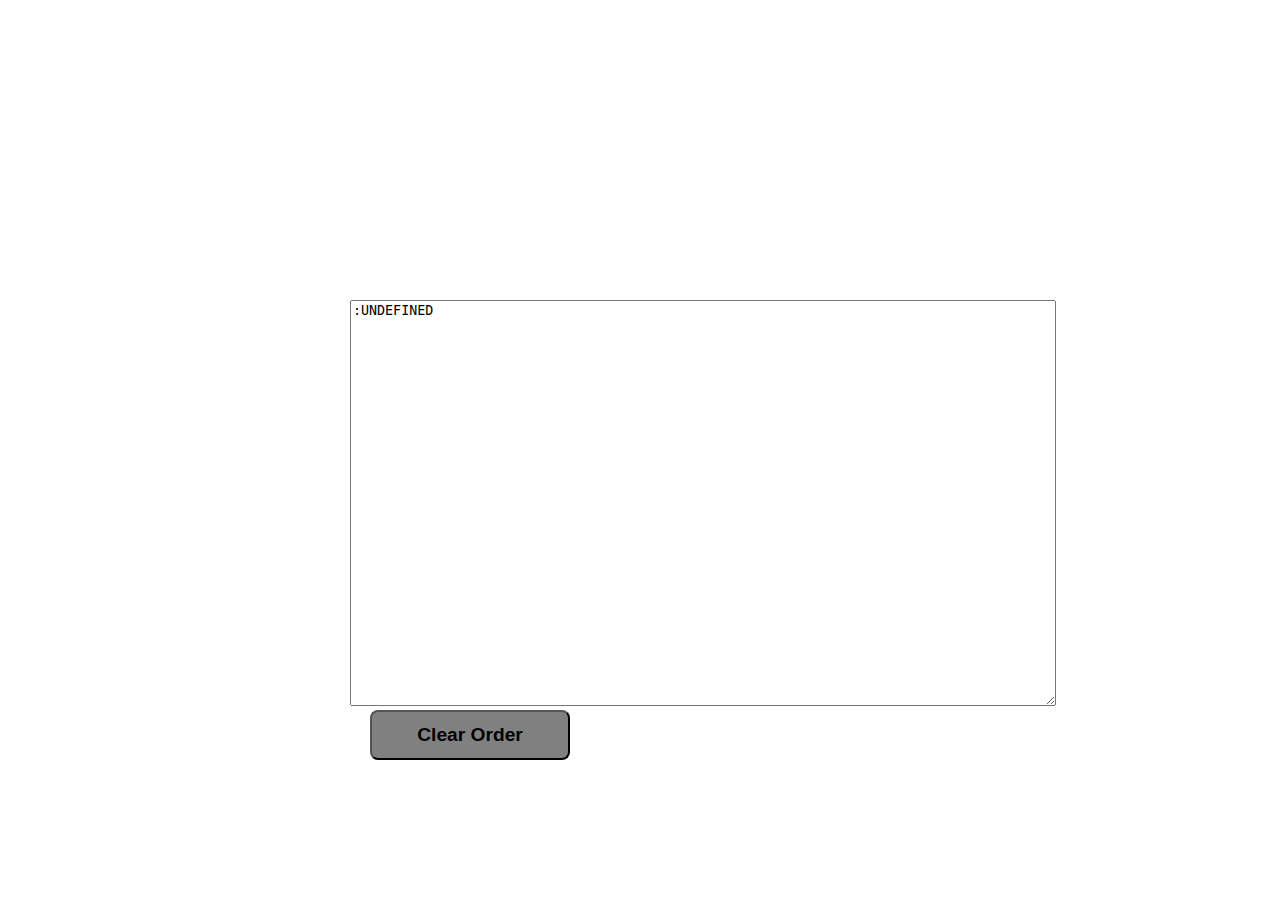
<file: kitchen.html>
<!DOCTYPE html>
<head>
    <title>Order Screen</title>
    <link rel="stylesheet" href="menu.css">
    <link href="https://fonts.googleapis.com/css2?family=Roboto&display=swap" rel="stylesheet"> 
    <script src="kitchen.js" defer></script>
</head>
<body>
    <div id="kitchendiv">
        <textarea id="kitchen"></textarea>
    </div>

    <input type="button" class="button" value="Clear Order" onclick="clearCurrent()">
</body>
</html>
</file>
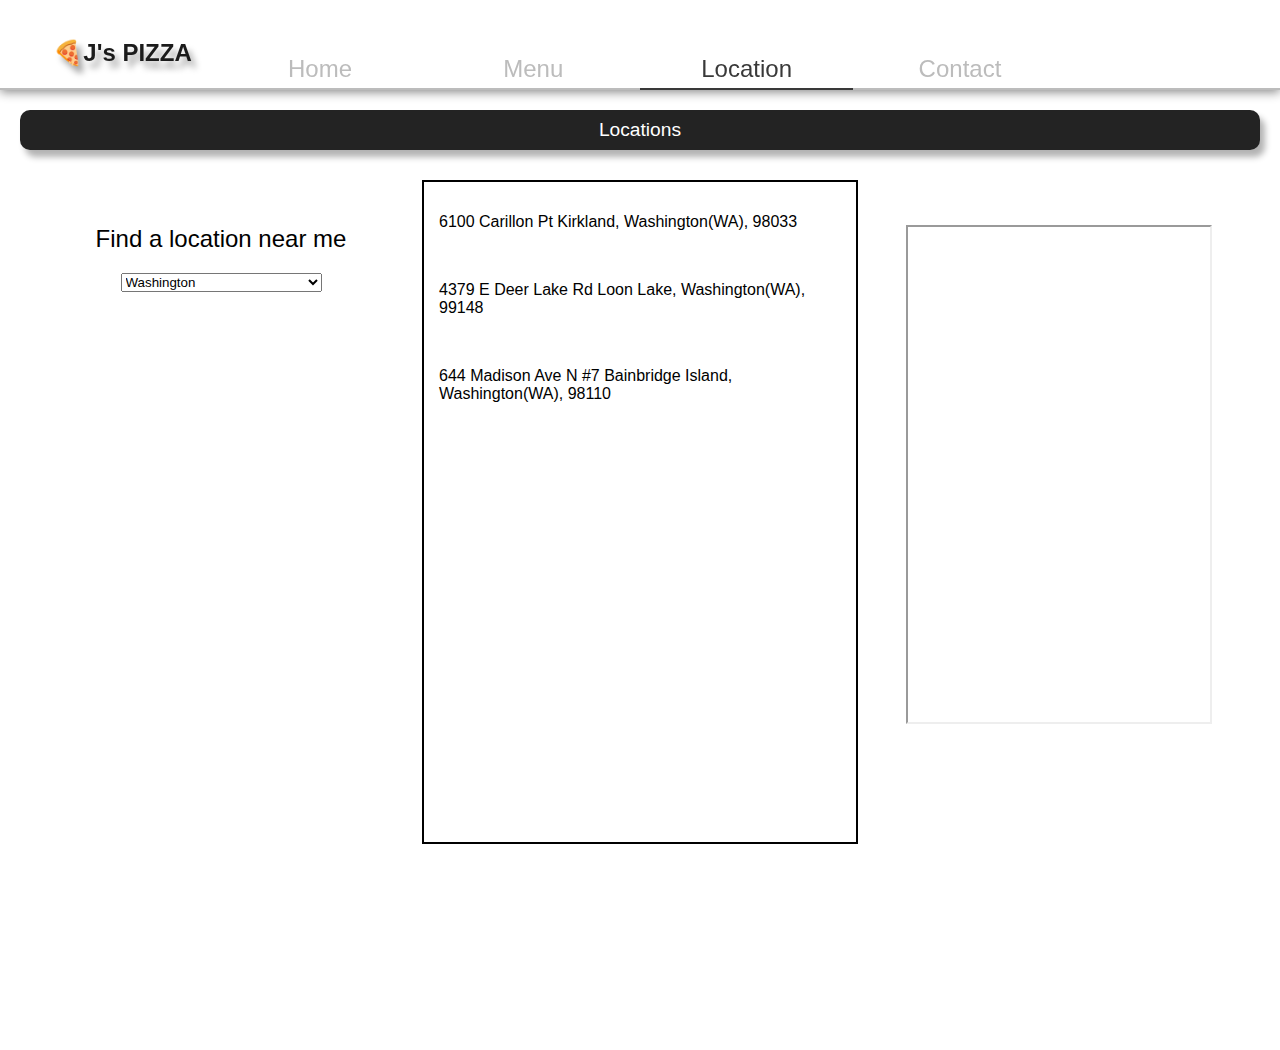
<file: Location.html>
<html>
    <head>
        <link rel="stylesheet" href="Styles.css">
        <link rel="stylesheet" href="Location.css">
        <script src="General.js"></script>
        <script src="Location.js"></script>
    </head>
    <body>
        <nav></nav>
        <div id="bodyArea">
            <h1>Locations</h1>
            <div id="flexRegion">
                <div class="flexSection" style="padding-top: 75px;">
                    <h2>Find a location near me</h2>
                    <form>
                        <select id="state" name="state" oninput="updateList()">
                            <option value="washington">Washington</option>
                            <option value="oregon">Oregon</option>
                            <option value="california">California</option>
                            <option value="idaho">Idaho</option>
                        </select>
                    </form>
                </div>
                <div class="flexSection" id="locationList"></div>
                <div class="flexSection" style="padding-top: 75px;"><iframe src="https://maps.google.com/maps?width=100%&amp;height=600&amp;hl=en&amp;q=1%20Grafton%20Street%2C%20Dublin%2C%20Ireland+(My%20Business%20Name)&amp;ie=UTF8&amp;t=&amp;z=14&amp;iwloc=B&amp;output=embed" id="gMaps"></iframe></div>
            </div>
        </div>
    </body>
</html>
</file>
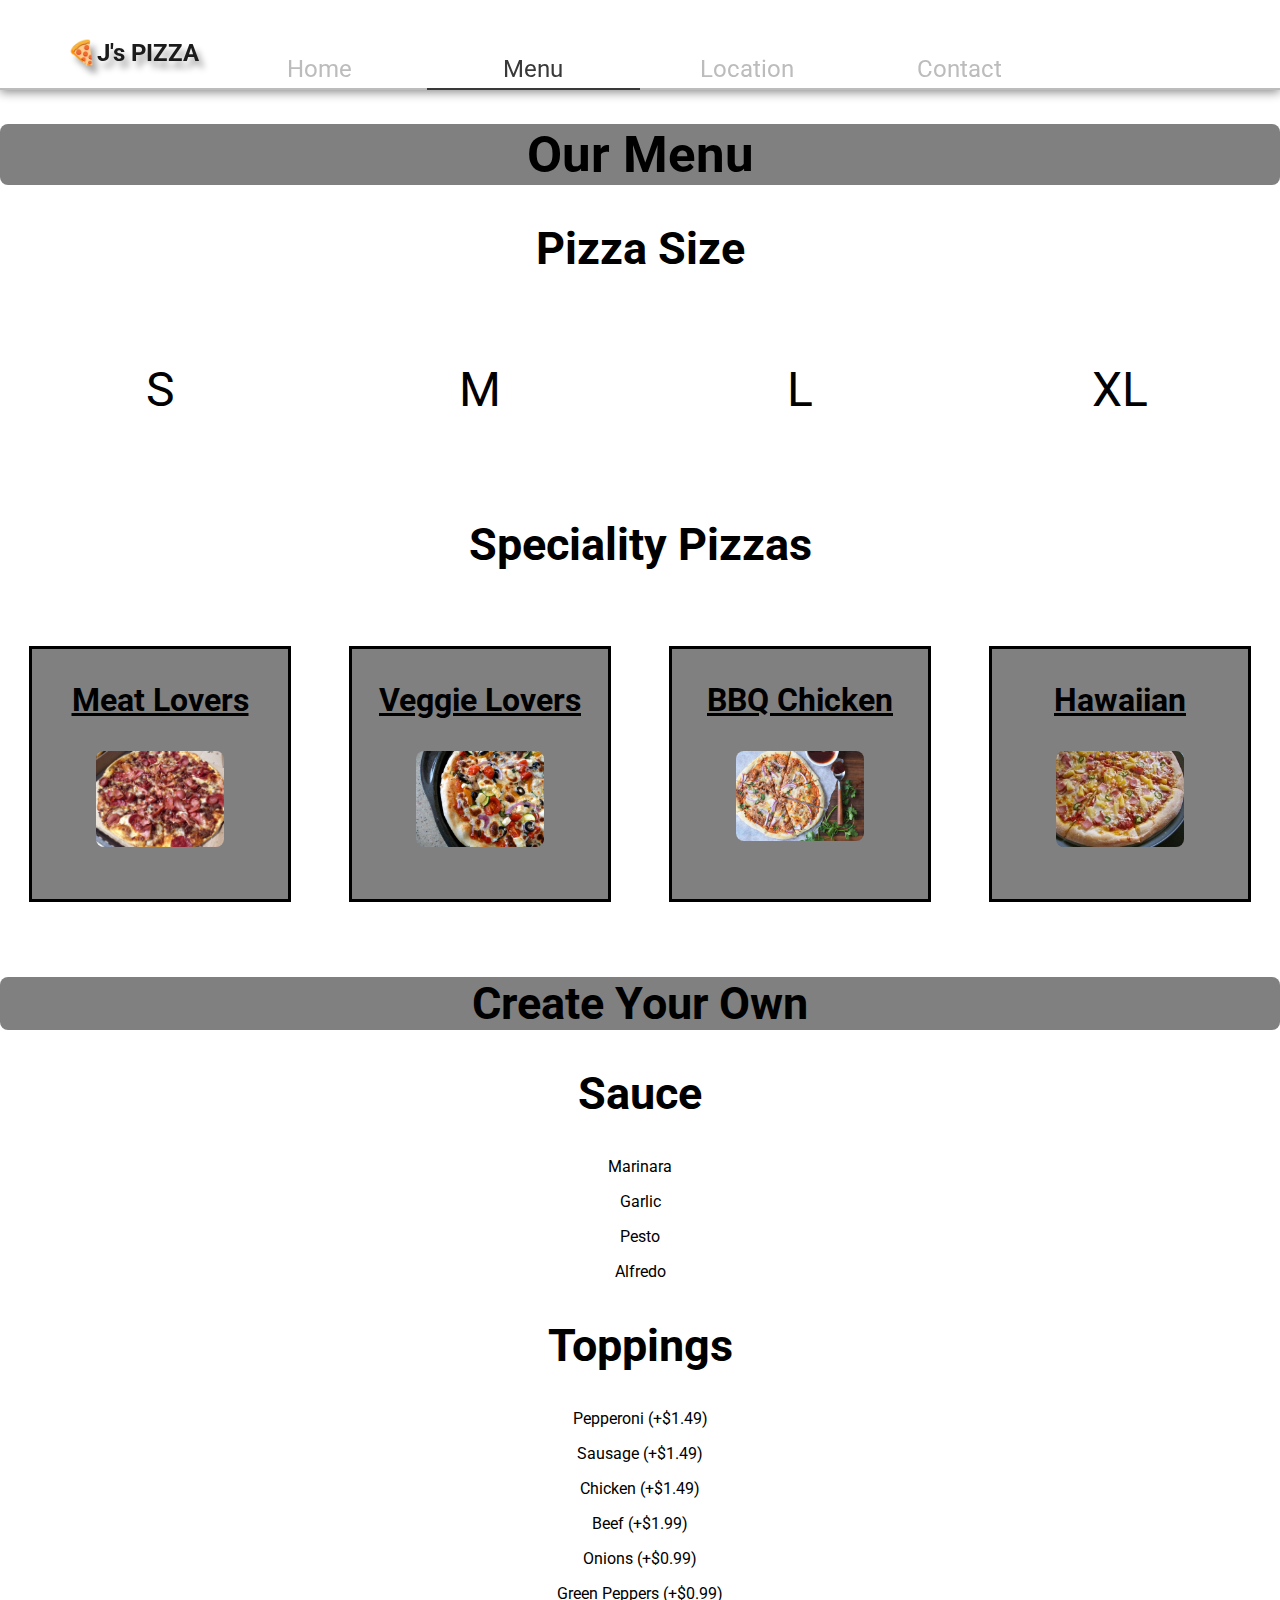
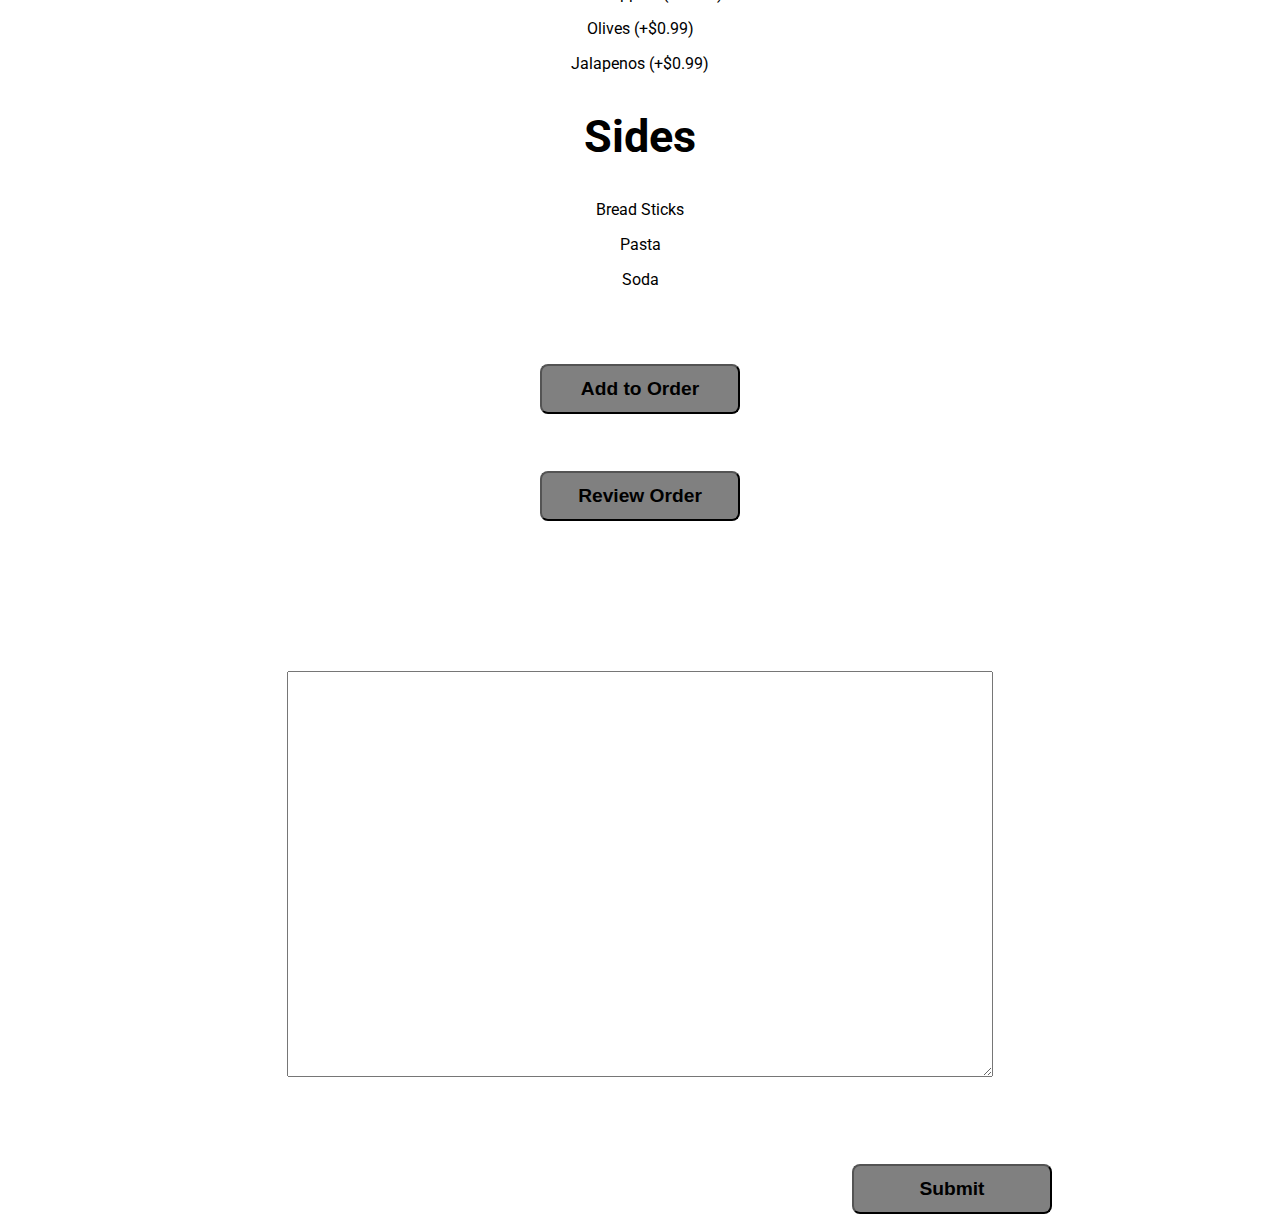
<file: menu.html>
<!DOCTYPE html>
<!-- M09 Joshua Criswell Team Assignment: Menu 6/13/20 -->
<head>
    <title>Menu</title>
    <link rel="stylesheet" href="menu.css">
    <link rel="stylesheet" href="Styles.css">
    <link href="https://fonts.googleapis.com/css2?family=Roboto&display=swap" rel="stylesheet"> 
    <script src="menu.js"></script>
    <script src="General.js"></script>
</head>
<body>
    <nav></nav>

    <h1 id="menuheading">Our Menu</h1>

    <div id="cart">
        <p id="cartamount">0</p>
        <p onclick="clearCart()" id="clear">X</p>
        <a href="#invoicearea"><img src="cart.png"></a>
    </div>

    <div id="size">
        <h2>Pizza Size</h3>
        <p onclick="chooseOne(this)" class="size" id="small">S</p>
        <p onclick="chooseOne(this)" class="size" id="medium">M</p>
        <p onclick="chooseOne(this)" class="size" id="large">L</p>
        <p onclick="chooseOne(this)" class="size" id="xlarge">XL</p>
    </div>

    <h2>Speciality Pizzas</h2>
    <br><br>
    <div class="speciality">
        <div>
            <h3><u>Meat Lovers</u></h3>
            <img src="meatlovers.jpg" id="meat" onclick="addSpeciality(this)">
        </div>
        <div>
            <h3><u>Veggie Lovers</u></h3>
            <img src="veggiepizza.jpg" id="veggie" onclick="addSpeciality(this)">
        </div>
        <div>
            <h3><u>BBQ Chicken</u></h3>
            <img src="bbqchicken.jpg" id="bbq" onclick="addSpeciality(this)">
        </div>
        <div>
            <h3><u>Hawaiian</u></h3>
            <img src="hawaiianpizza.jpg" id="hawaiian" onclick="addSpeciality(this)">
        </div>
    </div>
    <br><br>
    <h2 id="createheading">Create Your Own</h2>
    <div id="create">
        <div id="sauce">
            <h2>Sauce</h2>
            <p onclick="chooseOne(this)" class="sauce" id="marinara">Marinara</p>
            <p onclick="chooseOne(this)" class="sauce" id="garlic">Garlic</p>
            <p onclick="chooseOne(this)" class="sauce" id="pesto">Pesto</p>
            <p onclick="chooseOne(this)" class="sauce" id="alfredo">Alfredo</p>
        </div>
        <div id="toppings">
            <h2>Toppings</h2>
            <p onclick="chooseMultiple(this)" class="topping" id="pepperoni">Pepperoni (+$1.49)</p>
            <p onclick="chooseMultiple(this)" class="topping" id="sausage">Sausage (+$1.49)</p>
            <p onclick="chooseMultiple(this)" class="topping" id="chicken">Chicken (+$1.49)</p>
            <p onclick="chooseMultiple(this)" class="topping" id="beef">Beef (+$1.99)</p>
            <p onclick="chooseMultiple(this)" class="topping" id="onions">Onions (+$0.99)</p>
            <p onclick="chooseMultiple(this)" class="topping" id="peppers">Green Peppers (+$0.99)</p>
            <p onclick="chooseMultiple(this)" class="topping" id="olives">Olives (+$0.99)</p>
            <p onclick="chooseMultiple(this)" class="topping" id="jalapenos">Jalapenos (+$0.99)</p>
        </div>
    </div>
    <h2>Sides</h2>
    <div id="sides">
        <p onclick="addSide(this)" class="side" id="breadsticks">Bread Sticks</p>
        <p onclick="addSide(this)" class="side" id="pasta">Pasta</p>
        <p onclick="addSide(this)" class="side" id="soda">Soda</p>
    </div>

    <div id="buttons">
        <input type="button" class="button" value="Add to Order" onclick="addToOrder(false)">
        <br><br><br><br>
        <input type="button" class="button" value="Review Order" onclick="printFinal()">
    </div>

    
    <div id="invoicearea">
        <textarea id="invoice" readonly></textarea>
    </div>

    <form action="kitchen.html" method="GET">
        <input id="order" type="text" name="orderInfo" />
        <input type="submit" id="submitbutton" value="Submit" onclick="produceOrder()" />
    </form>

</body>
</DOCTYPE>
</file>
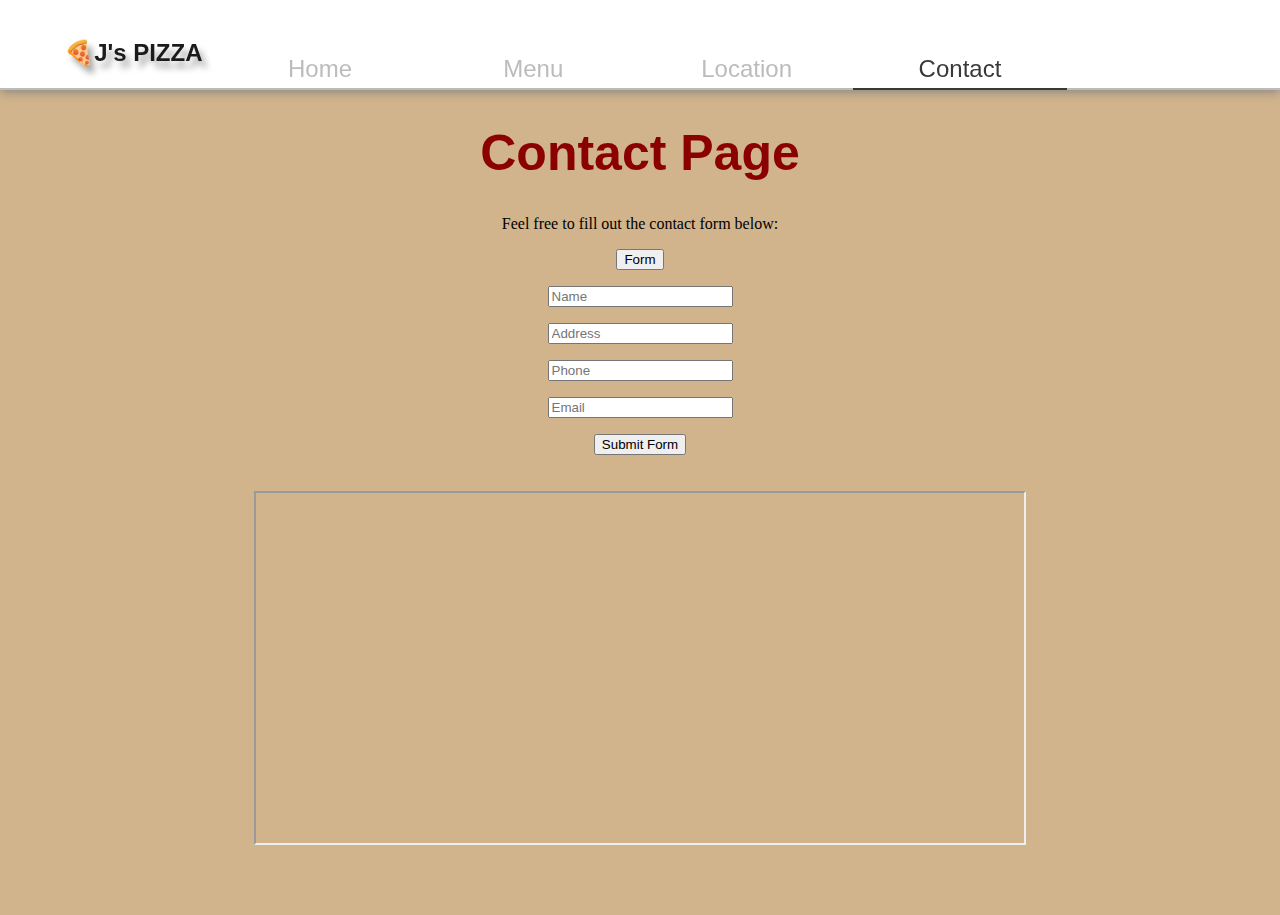
<file: pizzaPage.html>
<!--
    Author:Shukriya Haji
    Course: CIS255
    Date: June 14,2020
    Assignment: M09 Team Project Presentation 
    File: pizzaPage.html
-->

<html>
    <head>
        <meta charset="UTF-8">
        <link href="pizzaPage.css" rel="stylesheet" />
        <link href="Styles.css" rel="stylesheet" />
        <script src="pizzaPage.js" defer></script>
        <script src="General.js"></script>
        <script src="https://ajax.googleapis.com/ajax/libs/jquery/3.5.1/jquery.min.js"></script>
    </head>
    <body>
        <nav>
        </nav>
        <div id="contactForm">
            <h1>Contact Page</h1>

            <!-- 
                The contact form below includes text boxes for: name, address, phone & email. 
            -->
                <p>Feel free to fill out the contact form below:</p>

                <button id="button">Form</button>

            <form name="contactForm" method= "post" onsubmit="validateForm(); return false">

                    <p>
                        <input type="name" id="name" placeholder="Name">
                    </p> 

                    <p>
                        <input type="address" id="address" placeholder="Address">
                    </p>

                    <p>
                        <input type="phone" id="phone" placeholder="Phone">
                    </p>
                   
                    <p>
                        <input type="email" id="email" placeholder="Email">
                    </p>
                    
                    <input type="submit" id="submit" value="Submit Form" /><br/><br/><br/>

                <!-- 
                    The Google map headquarters for the pizza restaurant. 
                -->
                <iframe width="60%" height="350" src="https://maps.google.com/maps?&amp;coord=45,-122&amp;q=1%20Ave%20NW%2C%20Seattle%2C%20WA&amp;z=10&amp;=&output=embed"></iframe>
    
            </form><br><br><br> 
        </div>
    </body>
</html>
</file>
<file: menu.css>
h1, h2 {
    text-align: center;
}

.speciality {
    display:flex;
    flex-wrap:wrap;
}

.speciality > div {
    background-color: grey;
    border:solid;
    width:20%;
    height:250px;
    margin-left:auto;
    margin-right:auto;
    text-align:center;
    color:black;
}

.speciality > div > img {
    border-radius: 8px;
    max-height:50%;
    max-width:50%;
    margin-left:auto;
    margin-right:auto;
}

.speciality > div > p {
    font-size: 3em;
}

img:hover {
    opacity:0.5;
}

#cart > a > img {
    width:45px;
    height:45px;
    right:0;
    top:0;
}

#cart {
    position: fixed;
    top:25px;
    right:0px;
}

#cartamount {
    position: absolute;
    top:5px;
    right:17px;
    z-index:1;
}

body {
    font-family:'Roboto';
    background-color: white;
    margin-left:350px;
    margin-right:350px;
}

h1 {
    font-size: 3.2em;
}

h2 {
    font-size: 2.8em;
}

h3 {
    font-size: 2.0em;
}

#create {
    text-align: center;
}

.size {
    font-size: 3em;
    margin-bottom:100px;
}

.size, .topping, .sauce, .side{
    border-radius: 8px;
    width:20%;
    margin-left:auto;
    margin-right:auto;
    text-align:center;
}

.size, .topping, .sauce, .side:hover{
    cursor:grab;
}

#size > p {
    width:25%;
    text-align:center;
    float:left;
}

a {
    margin-left:125px;
    position:relative;
    bottom:25px;
    text-decoration: none;
    font-size:1.5em;
    color:grey;
    font-weight: bold;
}

a:active {
    color:black;

}

a:hover {
    color:black;
}

#menuheading {
    background-color: grey;
    border-radius: 8px;
}

#createheading {
    background-color: grey;
    border-radius: 8px;
}

#buttons {
    text-align:center;
    margin-top:75px;
    margin-bottom:75px;
}

input {
    background-color: grey;
    border-radius:8px;
    margin-left:20px;
    margin-right:20px;
    height:50px;
    width:200px;
    font-weight: bolder;
    font-size: 1.2em;
}

#clear{
    position: absolute;
    right:50px;
    bottom:25px;
    color:red;
}

#clear:hover{
    cursor: pointer;
}

#invoice, #kitchen {
    width:700px;
    height:400px;
}

#invoicearea {
    text-align:center;
    margin-bottom:80px;
    margin-top:150px;
}

#submit {
    text-align:center;
    margin-bottom:75px;
}

#kitchendiv {
    text-align:center;
    margin-top:300px;
}

.side:hover {
    background-color: grey;
}

#order {
    opacity: 0;
}

form {
    margin-left:auto;
    margin-right:auto;

}

#submitbutton {
    z-index: 1;
    position: relative;
    left:580px;
}

#submitbutton:hover {
    cursor: grab;
}
</file>
<file: Styles.css>
body{
    padding: 0px;
    margin: 0px;
}

#navbar h1{
    display: block;
    color: #1b1b1b;
    padding-left: 25%;
    font-family: -apple-system, BlinkMacSystemFont, 'Segoe UI', Roboto, Oxygen, Ubuntu, Cantarell, 'Open Sans', 'Helvetica Neue', sans-serif;
    text-shadow: 5px 7px 6px rgba(0,0,0,0.35);
    font-size:  1.5em;
}
ul{
    margin-top: 0;
    display: flex;
    flex-direction: row;
    align-items: flex-end;
    padding: 0px;
    box-shadow: 0px 2px 10px #858585;
    height: 10%;
    position: fixed;
    width: 100%;
    background-color: white;
    z-index: 999;
}
li{
    display: block;
    width: 25%;
    margin: 0px;
    padding-bottom: 5px;
    border-bottom: 2px solid #BCBCBC;
}

li a {
    text-decoration: none;
    display: block;
    width: 50%;
    text-align: center;
    margin: auto;
    font-size: 1.5em;
    font-family: -apple-system, BlinkMacSystemFont, 'Segoe UI', Roboto, Oxygen, Ubuntu, Cantarell, 'Open Sans', 'Helvetica Neue', sans-serif;
    color: #BCBCBC;
    bottom: 0px;
    font-weight: normal;
}

li.selected{
    border-bottom: 2px solid #393939;
}

li.selected a{
    color: #393939;
}

li:hover{
    border-bottom: 2px solid #000000;
}

li:hover a{
    color: #000000;
}
</file>
<file: Location.css>
#bodyArea{
    height: 100%;
    display: block;
    padding: 20px;
}
#bodyArea h1{
    font-size: 1.2em;
    background-color: #232323;
    border-radius: 10px;
    color: white;
    font-family: -apple-system, BlinkMacSystemFont, 'Segoe UI', Roboto, Oxygen, Ubuntu, Cantarell, 'Open Sans', 'Helvetica Neue', sans-serif;
    text-align: center;
    font-weight: lighter;
    width: 100%;
    margin: 0px;
    height: 40px;
    line-height: 40px;
    box-shadow: 5px 7px 6px rgba(0,0,0,0.30);
}

#bodyArea h2{
    margin-top: 0px;
    font-family: -apple-system, BlinkMacSystemFont, 'Segoe UI', Roboto, Oxygen, Ubuntu, Cantarell, 'Open Sans', 'Helvetica Neue', sans-serif;
    text-align: center;
    font-weight: normal;
}

#flexRegion{
    display: flex;
    width: 100%;
    height: 100%;
}

.flexSection{
    width: 100%;
}

#state{
    display: block;
    width: 50%;
    margin-left: auto;
    margin-right: auto;
}

#locationList {
    margin-top: 30px;
    height: 70%;
    border: 2px solid black;
    padding: 15px;
}

.flexSection iframe{
    display: block;
    width: 75%;
    height: 60%;
    margin-left: auto;
    margin-right: auto;
}

p {
    font-family: -apple-system, BlinkMacSystemFont, 'Segoe UI', Roboto, Oxygen, Ubuntu, Cantarell, 'Open Sans', 'Helvetica Neue', sans-serif;
    margin-bottom: 50px;
}
</file>
<file: pizzaPage.css>
/* Styles are added (i.e. different colors & font-sizes are mostly used for the header, body and the 
2 paragraphs (within the body section). Various colors and fonts are used, to develop an output onto
the Web page that appeals to almost all users/visitors.
*/

h1 {
    color:darkred;
    font-family: sans-serif;
    font-size:50px;
}

body {
    background-color: tan;
    text-align:center;
}
</file>
